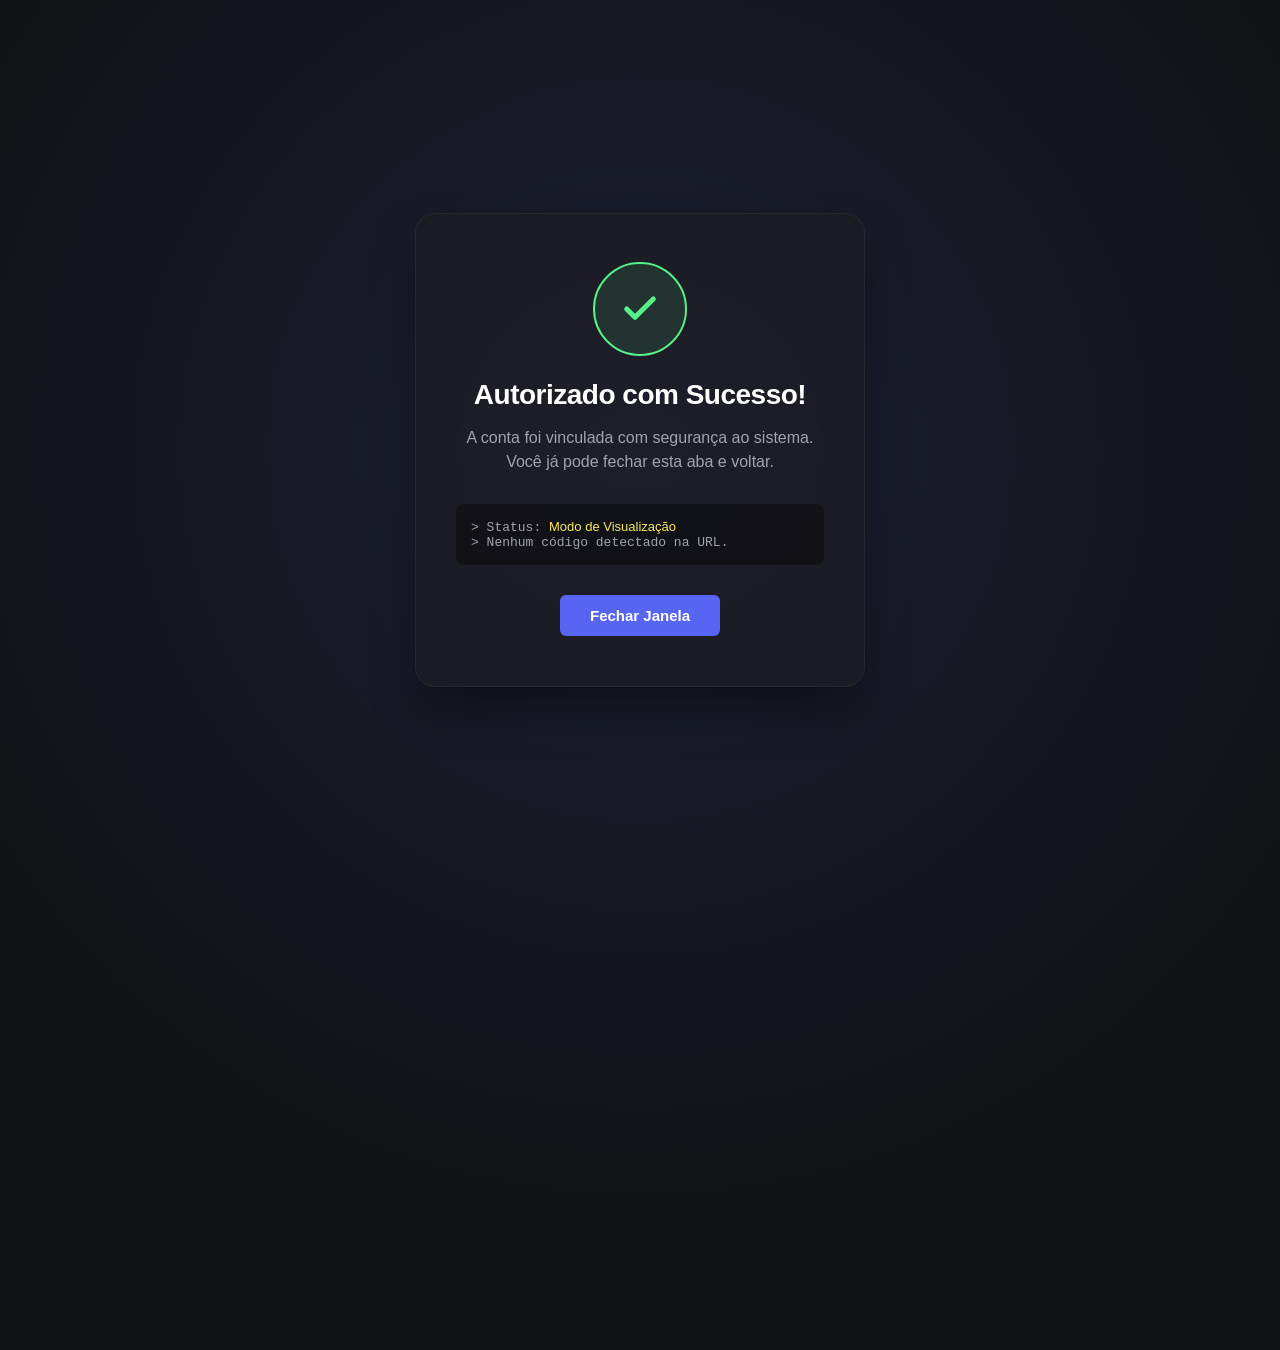
<file: toBump_redirect.html>
<!DOCTYPE html>
<html lang="pt-BR">
<head>
    <meta charset="UTF-8">
    <meta name="viewport" content="width=device-width, initial-scale=1.0">
    <title>Autorização Concluída</title>
    <style>
        :root {
            --discord-blurple: #5865F2;
            --discord-dark: #1E1F22;
            --discord-darker: #111214;
            --success-green: #57F287;
            --error-red: #ED4245;
        }

        * {
            margin: 0;
            padding: 0;
            box-sizing: border-box;
            font-family: 'Segoe UI', Roboto, Helvetica, Arial, sans-serif;
        }

        body {
            background-color: var(--discord-darker);
            color: white;
            min-height: 100vh;
            display: flex;
            justify-content: center;
            align-items: center;
            overflow: hidden;
            position: relative;
        }

        /* Animação de Fundo Animado */
        .bg-animation {
            position: absolute;
            top: -50%;
            left: -50%;
            width: 200%;
            height: 200%;
            background: radial-gradient(circle, rgba(88,101,242,0.15) 0%, rgba(30,31,34,0) 50%);
            animation: rotateBG 20s linear infinite;
            z-index: 0;
        }

        @keyframes rotateBG {
            0% { transform: rotate(0deg); }
            100% { transform: rotate(360deg); }
        }

        /* Estilo do Cartão Principal (Glassmorphism) */
        .glass-card {
            background: rgba(30, 31, 34, 0.6);
            backdrop-filter: blur(16px);
            -webkit-backdrop-filter: blur(16px);
            border: 1px solid rgba(255, 255, 255, 0.05);
            border-radius: 20px;
            padding: 50px 40px;
            text-align: center;
            max-width: 450px;
            width: 90%;
            box-shadow: 0 25px 50px -12px rgba(0, 0, 0, 0.5);
            z-index: 1;
            transform: translateY(30px);
            opacity: 0;
            animation: slideUp 0.8s cubic-bezier(0.16, 1, 0.3, 1) forwards;
        }

        @keyframes slideUp {
            to { transform: translateY(0); opacity: 1; }
        }

        /* Ícone Animado */
        .icon-container {
            width: 90px;
            height: 90px;
            margin: 0 auto 25px;
            background: rgba(87, 242, 135, 0.1);
            border-radius: 50%;
            display: flex;
            justify-content: center;
            align-items: center;
            position: relative;
        }

        .icon-container::before {
            content: '';
            position: absolute;
            width: 100%;
            height: 100%;
            border-radius: 50%;
            border: 2px solid var(--success-green);
            animation: pulse 2s infinite;
        }

        @keyframes pulse {
            0% { transform: scale(1); opacity: 0.8; }
            100% { transform: scale(1.4); opacity: 0; }
        }

        svg {
            width: 40px;
            height: 40px;
            fill: none;
            stroke: var(--success-green);
            stroke-width: 3;
            stroke-linecap: round;
            stroke-linejoin: round;
            stroke-dasharray: 100;
            stroke-dashoffset: 100;
            animation: drawCheck 1s ease-out 0.5s forwards;
        }

        @keyframes drawCheck {
            to { stroke-dashoffset: 0; }
        }

        h1 {
            font-size: 28px;
            margin-bottom: 15px;
            font-weight: 700;
            letter-spacing: -0.5px;
        }

        p {
            color: #A0A4AB;
            font-size: 16px;
            line-height: 1.5;
            margin-bottom: 30px;
        }

        /* Console Log visual (Para dar um ar "Hacker/Tech") */
        .status-box {
            background: rgba(0, 0, 0, 0.4);
            border-radius: 8px;
            padding: 15px;
            font-family: monospace;
            font-size: 13px;
            color: #A0A4AB;
            text-align: left;
            position: relative;
            overflow: hidden;
        }

        .status-box span {
            color: var(--discord-blurple);
        }

        .status-box.success span { color: var(--success-green); }
        .status-box.error span { color: var(--error-red); }

        .btn-close {
            margin-top: 30px;
            background-color: var(--discord-blurple);
            color: white;
            border: none;
            padding: 12px 30px;
            border-radius: 6px;
            font-size: 15px;
            font-weight: 600;
            cursor: pointer;
            transition: background-color 0.2s, transform 0.2s;
        }

        .btn-close:hover {
            background-color: #4752C4;
            transform: translateY(-2px);
        }
    </style>
</head>
<body>

    <div class="bg-animation"></div>

    <div class="glass-card">
        <div class="icon-container" id="iconBox">
            <svg viewBox="0 0 24 24">
                <polyline points="20 6 9 17 4 12"></polyline>
            </svg>
        </div>

        <h1 id="titulo">Autorizado com Sucesso!</h1>
        <p id="subtitulo">A conta foi vinculada com segurança ao sistema. Você já pode fechar esta aba e voltar.</p>

        <div class="status-box" id="statusBox">
            > Aguardando código OAuth2...
        </div>

        <button class="btn-close" onclick="fecharAba()">Fechar Janela</button>
    </div>

    <script>
        // Lógica para dar um charme e identificar se a URL recebeu o ?code= do Discord
        document.addEventListener("DOMContentLoaded", () => {
            const urlParams = new URLSearchParams(window.location.search);
            const statusBox = document.getElementById('statusBox');
            const titulo = document.getElementById('titulo');
            const codigo = urlParams.get('code');
            const erro = urlParams.get('error');

            setTimeout(() => {
                if (erro) {
                    titulo.innerText = "Autorização Cancelada";
                    statusBox.innerHTML = `> Status: <span style="color: #ED4245;">Falha</span><br>> Motivo: ${erro}`;
                    document.querySelector('.icon-container svg').style.stroke = '#ED4245';
                    document.querySelector('.icon-container::before').style.borderColor = '#ED4245';
                } else if (codigo) {
                    statusBox.innerHTML = `> Handshake: <span>OK</span><br>> Código obtido: <span>${codigo.substring(0, 8)}...</span><br>> Conexão estabelecida com sucesso.`;
                    statusBox.classList.add('success');
                } else {
                    statusBox.innerHTML = `> Status: <span style="color: #FEE75C;">Modo de Visualização</span><br>> Nenhum código detectado na URL.`;
                }
            }, 1000); // Um delay de 1 segundo para dar tempo do usuário ver a animação inicial
        });

        function fecharAba() {
            window.close(); // Em alguns navegadores isso pode ser bloqueado se a aba não foi aberta por um script, mas é uma boa prática manter.
            document.getElementById('titulo').innerText = "Você pode fechar a aba!";
        }
    </script>

</body>
</html>
</file>
